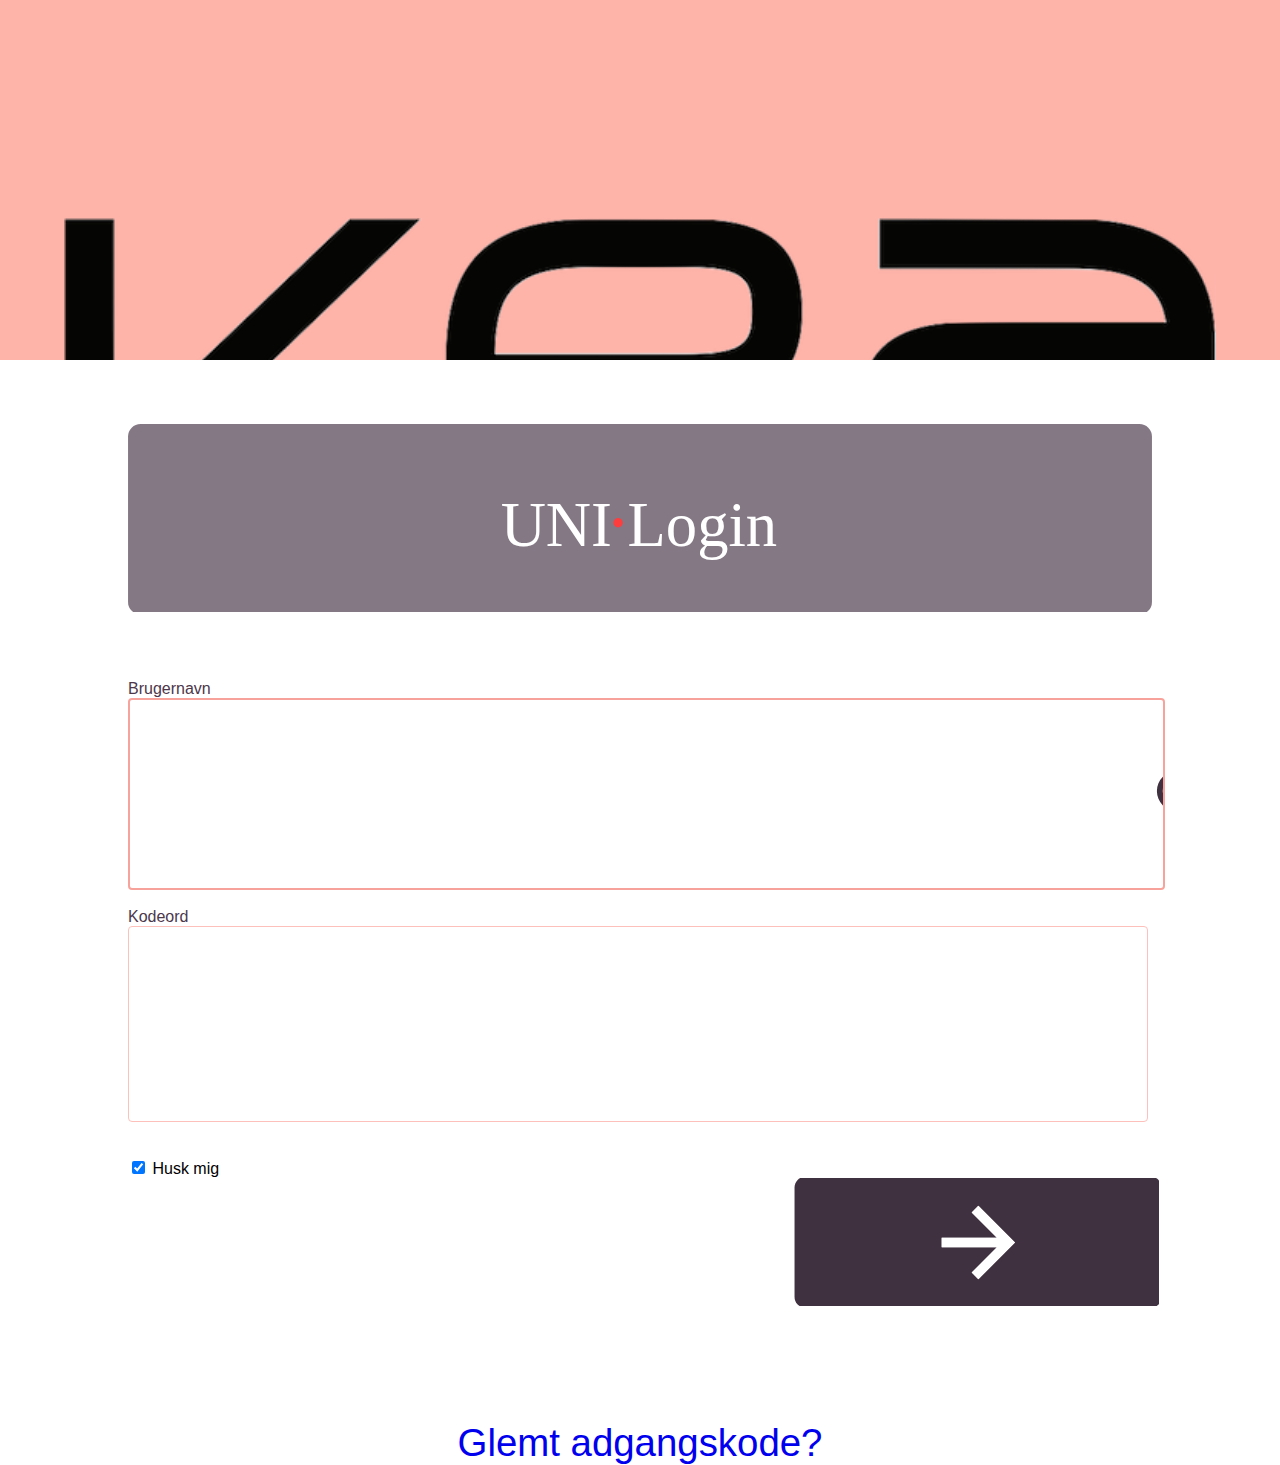
<file: index.html>
<!DOCTYPE html>
<html lang="DAN">

<head>
    <meta charset="utf-8">
    <meta name="viewport" content="width=device-width, initial-scale=1.0">
    <title>Log ind</title>
    <link rel="stylesheet" href="style.css">
</head>



<body>
    <div class="fade_in">
        <nav>

            <!--KEA logo-->

            <div class="logoboks">
                <div class="logo_login"></div>
            </div>


        </nav>




        <!--login boxe-->

        <div class="container_login">
            <div class="unilogin"></div>

            <form action="forside.html">
                <p>Brugernavn</p>
                <input type="text" name="brugernavn" id="username" required>
                <br>
                <p>Kodeord</p>
                <input type="password" name="password" id="password" required>
                <br> <br>
                <input type="checkbox" checked="checked" name="remember"> Husk mig
                <input type="submit" value="" id="submit" onclick="validate()" />

            </form>


            <div class="login_submit"></div>
            <a href="glemt_adgangskode.html">
                <div class="glemt">
                    Glemt adgangskode?
                </div>

            </a>


        </div>




        <script src="script.js"></script>

    </div>
</body>

</html>
</file>
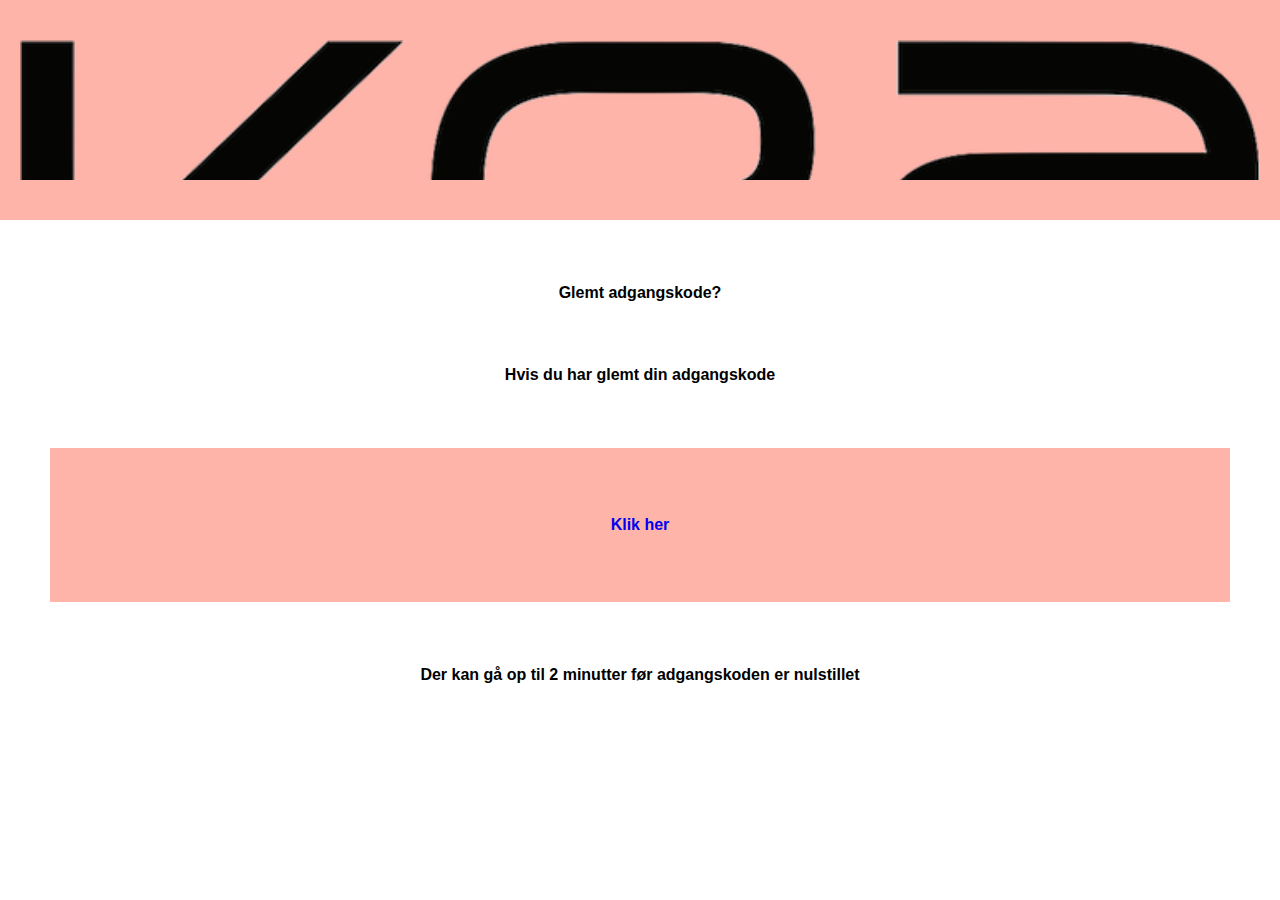
<file: glemt_adgangskode.html>
<!DOCTYPE html>
<html lang="DAN">

<head>
    <meta charset="utf-8">
    <meta name="viewport" content="width=device-width, initial-scale=1.0">
    <title>Afleveringer oversigt</title>
    <link rel="stylesheet" href="style.css">
</head>

<body>

    <div id="kea_box">
        <div id="kea_logo"></div>
    </div>

    <div id="glemt_adgangskode">
        <h2>Glemt adgangskode?</h2>
        <h2>Hvis du har glemt din adgangskode</h2>
        <a href="index.html">
            <div id="knap">
                <h2>Klik her</h2>
            </div>
        </a>

        <h2>Der kan gå op til 2 minutter før adgangskoden er nulstillet</h2>
    </div>



</body>

</html>
</file>
<file: style.css>
/* --- INDHOLDFORTEGNELSE

1. Variabler og overordnet styling
2. Layout og grid
4. LOG IND
5. FORSIDE
6. SKEMA
7. SKEMA VALGT LEKTION
8. AFLEVERINGER OVERSIGT
9. UPLOAD NY AFLEVERING
10. AFLVERINGER
11. AFLEVERING FEEDBACK
12. CHAT
13. VALGT CHAT
14. HEADER

----- */


/* ------- Variabler og overordnet styling ---------- */

body {
    /*    width: 375px;
    */
    margin: 0;
    font-family: Arial, Helvetica, sans-serif;

}

img {
    width: 100%;
}

    {
    box-sizing: border-box;
}

a {
    text-decoration: none;
}

a:visited {
    color: #000000;
}

/* ------- Layout og grid ---------- */




/* ------- LOG IND  ---------- */


/* ----- Logoboks ----*/
.logoboks {
    background-color: #FFB4AA;
    height: 40vh;
    display: flex;

    justify-content: center;
}

.logo_login {
    background-image: url(img/png/kea_logo.png);
    background-size: 100%;
    background-repeat: no-repeat;
    margin-top: 17vw;
    width: 90vw;


}



/*- CONTAINER -*/


.container_login {
    display: flex;
    flex-direction: column;
    flex-wrap: nowrap;
}

/* ------ UNI LOGIN -------*/

.unilogin {
    background: url("img/SVG/unilogin.svg");
    background-repeat: no-repeat;

    width: 80%;
    height: 20vw;

    margin: auto;
    margin-top: 5%;
}



/*- FORMUALR -*/

form {
    margin-left: 10vw;
}

form p {
    color: #4D374B;
    margin: 0;
}

input[type=text] {
    border: 1px solid #fdc0ba;
    font-size: 7vw;
    width: 88%;
    height: 15vw;
    margin-bottom: 2vh;
    cursor: pointer;
    border-radius: 4px;


}

input[type=password] {
    border: 1px solid #fdc0ba;
    font-size: 7vw;
    width: 88%;
    height: 15vw;
    margin-bottom: 2vh;
    cursor: pointer;
    border-radius: 4px;

}

input[type=submit] {
    background: url(img/SVG/login.svg);
    background-repeat: no-repeat;
    border: 0;
    display: block;
    height: 10vw;
    width: 30vw;
    margin-left: 52vw;
}




.glemt {
    font-size: 3vw;
    font-weight: 100;
    margin-top: 9vw;
    text-align: center;

}


/*- GLEMT ADGANGSKODE -*/

#kea_box {
    background: #FFB4AA;
    margin: 0px;
    padding: 40px 20px;
}

#kea_logo {
    background-image: url(img/png/kea_logo.png);
    background-repeat: no-repeat;
    background-size: 100%;
    height: 140px;
}

#knap {
    background: #FFB4AA;
    margin: 25px 50px;
    padding: 10px;
}

#glemt_adgangskode h2 {
    font-size: 1rem;
    margin: 5%;
}

/* ------- FORSIDE ---------- */

.themebox {
    border: 3px solid #f79d94;
    margin: 5%;
    display: flex;
    flex-wrap: wrap;



}

.description {
    flex-grow: 0.5;
    width: 75%
}

.themebox h1 {
    font-size: 1.3rem;
    margin: 5% 3%;
    color: #3F3140;

}

.themebox h2 {
    font-size: 1.1rem;

    margin: 5% 3%;
    color: #675069;

}

.assignmentbox {
    border: 3px solid #f79d94;
    margin: 5%;
    display: flex;
    flex-wrap: wrap;
}

.assignmentbox h1 {
    font-size: 1.3rem;

    margin: 5% 3%;
    color: #3F3140;
}

.assignmentbox h2 {
    font-size: 1.1rem;

    margin: 5% 3%;
    color: #675069;

}

.arrow {
    background-image: url(img/SVG/arrow.svg);
    background-repeat: no-repeat;
    height: 40px;
    flex-grow: 1;
    margin-top: 7%;


}

.homework {
    border: 3px solid #f79d94;
    margin: 5%;
    background-color: #f79d94
}

.homework h1 {
    font-size: 1.3rem;

    margin: 5% 3%;
    color: #3F3140;

}

.homework h2 {
    font-size: 1.1rem;

    margin: 5% 3%;
    color: #675069;

}

/* ------- SKEMA  ---------- */
/*- Dato og pile - */

#skema_header {
    width: 100%;
    display: flex;
    flex-direction: row;
    flex-wrap: wrap;
    flex-basis: 60vw;
    margin: auto;
    padding: 4vw;

}


.dato {
    font-family: sans-serif;
    font-size: 7vw;
    flex-grow: 1;
    color: #4D374B;

}

.left {
    background-image: url(img/SVG/arrowleft.svg);
    background-repeat: no-repeat;
    width: 5vw;
    height: 6vw;
    flex-grow: 2;
    margin-top: 1vw;
}

.right {
    background-image: url(img/SVG/arrowright.svg);
    background-repeat: no-repeat;
    width: 5vw;
    height: 12vw;
    flex-grow: 2;
    margin-top: 1vw;
}


/*- Container til lektionskasser + lyserøde lektionskasser -*/

#lektioner {
    width: 100%;



    display: flex;
    flex-direction: column;
    flex-wrap: wrap;
}

.lektion_kasse {
    background-color: #F79D94;
    width: 90%;
    flex-grow: 1;
    margin: auto;
    margin-bottom: 5%;


    display: flex;
    flex-wrap: wrap;
}

/* - Tekstinhold til hver lektion -*/


.lektion_kasse_top {
    flex-grow: 1;
    height: 10%;
    width: 100%;

    display: flex;
}

.lektion_kasse_bund {
    flex-grow: 2;

    display: flex;
    flex-direction: column;
    width: 100%;
}


.text_undervisning {
    font-size: 4vw;
    font-weight: 100;
    flex-grow: 5;
    padding: 0.5vw 2vw;
    color: #4D374B;

}

.info_ikon {
    background-image: url(img/png/info.png);
    background-repeat: no-repeat;
    background-size: 100%;
    width: 20px;
    height: 20px;
    margin-top: 1vh;
    margin-right: 1vw;

}

.text_tid {
    font-size: 4vw;
    font-weight: 500;
    padding: 0.5vw 2vw;
    color: #4D374B;
}

.text_modul {
    font-size: 5vw;
    font-weight: 500;
    padding: 0.5vw 2vw;
    color: #4D374B;
}


/* ------- SKEMA VALGT LEKTION / SKEMAMODUL  ---------- */

hr {
    align-content: center;
    color: black;
    width: 95%;
}

/*- Lektionmodul header -*/

.lektion_header {
    width: 80%;
    display: flex;
    flex-direction: row;
    flex-wrap: nowrap;
    margin: 0vw;
    padding: 4vw;
}

.skemalektion_back {
    background-image: url(img/SVG/arrowleft.svg);
    background-repeat: no-repeat;
    width: 7vw;
    height: 7vw;
    flex-grow: 1;
    margin-top: 0.5vw;
}

.skemalektion_dato {
    font-size: 7vw;
    flex-grow: 5;
    margin-left: 8vw;
    color: #4D374B;
}


/*- Lektionmodul secton lektion (pink boks) -*/

#section_lektion_info_boks {
    background-color: #F79D94;
    width: 95%;
    height: 25vw;
    margin: auto;

    display: flex;
    flex-direction: column;
}

.lektion_info_indhold {
    font-size: 8vw;
    font-weight: 700;
    padding: 0vw 2vw;
    color: #4D374B;
}


.lektion_info_lokale {
    font-size: 4vw;
    font-weight: 100;
    color: #4D374B;
    padding: 0.5vw 2vw;
    display: flex;
    flex-direction: row;
}

.location_logo {
    background-image: url(img/png/location.png);
    background-repeat: no-repeat;
    background-size: 100%;
    padding: 1vw 1vw 2vw 1vw;
    width: 5vw;
    height: 5vw;

}

.location_text {
    font-size: 4vw;
    margin: 1vw 2vw;
}

/*- Lektionmodul section undervisere -*/

#section_underviser {
    width: 93%;
    height: 35vw;
    margin: 1vw;

    display: flex;
    flex-direction: column;
}

.skemalektion_title {
    font-size: 8vw;
    margin-left: 1vw;
    color: #4D374B;
}

#underviser_container {
    display: flex;
    flex-direction: row;
    margin: 1;
}

.underviser {
    display: flex;
    flex-direction: column;
    margin: 5vw;

    width: 10vw;
    height: 20vw;
}

.person_logo {
    background-image: url(img/SVG/chatdark.svg);
    background-repeat: no-repeat;
    background-size: 100%;
    width: 12vw;
    height: 12vw;
    margin: auto;
}

.underviser_navn {
    font-size: 4vw;
    margin: auto;
    margin-left: 2vw;
    color: #4D374B;

}


/*- Lektionmodul section dokumenter -*/

#section_lektion_dokumenter {
    width: 100%;
    height: 67vw;
    margin: 1vw;

    display: flex;
    flex-direction: column;
}

.dokument_boks {
    background-color: #fdc0ba;
    width: 95%;
    height: 25vw;
    margin: auto;

    display: flex;
    flex-direction: row;
}

.attached_boks {
    background-color: #f8948b;
    width: 35vw;
    height: 25vw;
    margin: auto;

    display: flex;
    justify-content: center;
    align-items: center;
}

.attached_logo {
    background-image: url(img/SVG/attached.svg);
    background-repeat: no-repeat;
    background-size: 100%;
    width: 16vw;
    height: 16vw;

}


.attached_text {
    font-size: 7vw;
    font-weight: 300;
    padding: 5vw;
    color: #4D374B;

}


/* ------- SKEMA VALGT LEKTION  ---------- */



/* ------- AFLEVERINGER OVERSIGT ---------- */
#aflevering1 h3,
#aflevering2 h3 {
    font-family: arial, sans-serif;
    font-size: 1rem;

}

#aflevering1 h3,
#aflevering2 h4 {
    font-family: arial, sans-serif;

}

#tema1 h2,
#tema2 h2,
#tema3 h2,
#tema4 h2 {
    font-family: arial, sans-serif;
    font-size: 16px;
    text-align: center;
}


#aflevering1 {
    background: #ffffff;
    margin: 12px;
    padding: 4px;
    border: solid #FFB4AA 2px;
}

#pil1 {
    background-image: url(img/SVG/arrow.svg);
    background-repeat: no-repeat;
    background-size: 100%;
    width: 40px;
    height: 40px;
    margin-left: 80%;
    margin-top: -15%
}

#aflevering2 {
    background: #ffffff;
    margin: 12px;
    padding: 4px;
    border: solid #FFB4AA 2px;

}

#pil2 {
    background-image: url(img/SVG/arrow.svg);
    background-repeat: no-repeat;
    background-size: 100%;
    width: 40px;
    height: 40px;
    margin-left: 80%;
    margin-top: -15%
}


#tema1 {
    background: #FFB4AA;
    margin: 12px;
    padding: 10px;
}

#tema2 {
    background: #FFB4AA;
    margin: 12px;
    padding: 10px;
}

#tema3 {
    background: #FFB4AA;
    margin: 12px;
    padding: 10px;
}

#tema4 {
    background: #FFB4AA;
    margin: 12px;
    padding: 10px;
}




/* ------- UPLOAD NY AFLEVERING ---------- */

#titel,
#afleveringsfrist,
#eller,
#upload,
#aflever h2 {
    font-family: arial, sans-serif;
    font-size: 12px;
    text-align: center;
}

#indsaet,
#linkfelt,
#kommentar,
#kommentarfelt h3 {
    font-family: arial, sans-serif;
    font-size: 11px;
    padding: 0 0 0 15px;
}


#tilbage {
    background-image: url(img/png/arrow.png);
    background-repeat: no-repeat;
    background-size: 100%;
    width: 27px;
    height: 27px;
    margin-right: 20%
}

#titel h2 {
    margin-top: -7%
}


#titel {
    background: #FFB4AA;
    margin: 12px;
    padding: 10px;

}

#titel {
    background: #FFB4AA;
    margin: 12px;
    padding: 10px;
}

#afleveringsfrist {
    background: #ffffff;
    margin: 12px;
    padding: 10px;
    border: solid #FFB4AA 0.5px;
}

#indsaet {
    text-align: left;
}

#linkfelt {
    background: #ffffff;
    margin: 1px 12px;
    padding: 1px;
    border: solid #FFB4AA 0.5px;
}

#upload {
    background: #FFB4AA;
    margin: 12px;
    padding: 5px 10px;
}

#kommentarfelt {
    background: #ffffff;
    margin: 1px 12px;
    padding: 1px;
    border: solid #FFB4AA 0.5px;
}

#aflever {
    background: #FFB4AA;
    margin: 12px 60px;
    padding: 5px 10px;
}

/* ------- AFLVERINGER ---------- */

#box1,
#box2,
#box3,
#box4,
#dato,
h2 {
    font-family: arial, sans-serif;
    font-size: 12px;
    text-align: center;
}

#opgave h3 {
    font-family: arial, sans-serif;
    font-size: 11px;
    padding: 0 0 0 15px;
}

.aflevering_box {
    background: #FFB4AA;
    margin: 12px;
    padding: 10px;
}

.dato_aflevering_container {
    display: flex;
    flex-wrap: wrap;
    margin: 8px 13px;

}

#dato {
    background: #FFB4AA;
    padding: 2px;
    flex-basis: 40px;
    flex-grow: 1;
}

#opgave {
    background: #ffffff;
    border: solid black 0.02px;
    padding: 2px;
    flex-basis: 40px;
    flex-grow: 3;

    flex-wrap: wrap;
    display: flex;
    flex-direction: row;
}

#opgave h3 {
    width: 80%;
    flex-grow: 1;
    flex-basis: 20px;
}


#feedback1 {
    background-image: url(img/SVG/approved.svg);
    background-repeat: no-repeat;
    background-size: 100%;
    width: 27px;
    height: 30px;
    margin: auto;
    margin-right: 2vw;
    flex-basis: 30px;

}

#feedback2 {
    background-image: url(img/SVG/notapproved.svg);
    background-repeat: no-repeat;
    background-size: 100%;
    width: 27px;
    height: 30px;
    margin: auto;
    margin-right: 2vw;
    flex-basis: 30px;
}

#feedback3 {
    background-image: url(img/SVG/notgraded.svg);
    background-repeat: no-repeat;
    background-size: 100%;
    width: 27px;
    height: 30px;
    margin: auto;
    margin-right: 2vw;
    flex-basis: 30px;
}

#feedback4 {
    background-image: url(img/SVG/approved.svg);
    background-repeat: no-repeat;
    background-size: 100%;
    width: 27px;
    height: 30px;
    margin: auto;
    margin-right: 2vw;
    flex-basis: 30px;
}



/* ------- AFLEVERING FEEDBACK ---------- */

#titel2,
#afleveret,
#godkendt,
#feedback h2 {
    font-family: arial, sans-serif;
    font-size: 12px;
    text-align: center;
}

#feedback h3 {
    font-family: arial, sans-serif;
    font-size: 11px;
    padding: 0 0 0 15px;
}

#titel2 {
    background: #FFB4AA;
    margin: 12px;
    padding: 10px;


}

#titel2 h2 {
    margin-top: -7%;
}

#tilbage2 {
    background-image: url(img/png/arrow.png);
    background-repeat: no-repeat;
    background-size: 100%;
    width: 27px;
    height: 27px;
}

#afleveret {
    background: #ffffff;
    margin: 12px;
    padding: 10px;
    border: solid #FFB4AA 0.5px;
}

#godkendt {
    background: #ffffff;
    margin: 12px;
    padding: 10px;
    border: solid #FFB4AA 0.5px;

    flex-wrap: wrap;
    display: flex;
    justify-content: center;
}

#godkendt_hak {
    background-image: url(img/SVG/approved.svg);
    background-repeat: no-repeat;
    background-size: 100%;
    width: 27px;
    height: 27px;
    margin-left: 5%
}

#feedback {
    background: #ffffff;
    margin: 12px;
    padding: 10px 0 80px 0;
    border: solid #FFB4AA 0.5px;
}



/* ------- CHAT ---------- */
/* ------- CHAT ---------- */

#search {
    display: flex;
    width: 100%;
    margin: 3vw 0 0 0;
    justify-content: center;
}

input[type=text] {
    width: 90%;
    box-sizing: border-box;
    border: 2px solid #F7A39B;
    font-size: 1em;
    background-color: white;
    background-image: url(img/SVG/searchicon.svg);
    background-repeat: no-repeat;
    background-size: 5%;
    background-position: 80vw;
    padding: 2vw;
}

.content {
    margin: 12px;
}

.latestrowone {
    display: flex;
    flex-direction: row;
    justify-content: space-around;
    margin: 0vw 0vw 5vw;
}

.latestrowtwo {
    display: flex;
    flex-direction: row;
    justify-content: space-around;
}

.arowone {
    display: flex;
    flex-direction: row;
    justify-content: space-around;
    margin: 0vw 0vw 5vw;
}

.arowtwo {
    display: flex;
    flex-direction: row;
    justify-content: space-around;
}

h2 {
    font-size: 1.3em;
}

.content a {
    color: black;
    text-decoration: none;
}

.chat {
    box-sizing: border-box;
    width: 28vw;
    height: 28vw;
    border: none;
    background-color: #F7A39B;
    text-align: center;
    cursor: pointer;
    align-items: center;
    display: flex;
    flex-direction: column;
    position: relative;
}

.chat img {
    margin: 3vw 0 0;
    width: 12vw;
    align-self: center;
}

.chat p {
    font-size: 1.2em;
    margin: 5vw 0vw 0vw;
}

#plus {
    background-image: url(img/SVG/plusdark.svg);
    width: 5vw;
    height: 5vw;
    background-repeat: no-repeat;
    position: absolute;
    top: 1vw;
    left: 19vw;
}

#nochat {
    visibility: hidden;
}





/* ------- VALGT CHAT ---------- */


#chat_name {
    color: white;
    margin: 4px;
}

.chatheader {
    display: flex;
    flex-direction: column;
    flex-wrap: wrap;
    justify-content: center;
    align-items: center;
    padding: 20px;
}

#logo_chat {
    background-image: url(img/SVG/chatwhite.svg);
    height: 60px;
    width: 60px;
    background-repeat: no-repeat;
}

#plus_chat {
    background-image: url(img/SVG/pluswhite.svg);
    background-repeat: no-repeat;
    width: 6vw;
    height: 6vw;
    position: absolute;
    left: 92vw;
    top: 1vw;
    background-size: 100%;
    cursor: pointer;
}

#arrow_chat {
    background-image: url(img/SVG/arrowchat.svg);
    position: fixed;
    height: 10vw;
    width: 10vw;
    left: 20px;
    top: 5%;
    background-repeat: no-repeat;
}


.logo_person {
    background-image: url(img/SVG/chatdark.svg);
    background-size: 100%;
    height: 35px;
    width: 35px;
}


#logo_chat_dark1 {
    position: absolute;
    left: 90vw;
    top: 160px;
}

#logo_chat_dark2 {
    position: absolute;
    left: 1vw;
    top: 290px;
}

#logo_chat_dark3 {
    position: absolute;
    left: 90vw;
    top: 490px;
}


#chat_box1 {
    height: 12%;
    width: 75%;
    background-color: #4c374b;
    position: absolute;
    top: 160px;
    left: 15px;
    border-radius: 15px;
    padding: 15px;
}

#chat_box1 p {
    color: white;
    font-size: 1em
}

#chat_box2 {
    height: 12%;
    width: 75%;
    background-color: #FFB0A5;
    top: 290px;
    left: 65px;
    border-radius: 15px;
    position: absolute;
    padding: 15px;
    display: flex;
    flex-direction: column;
}

#file {
    display: flex;
    flex-direction: row;
    padding-top: 40px;
}

#file p {
    padding-left: 10px;
}

#chat_box2 p {
    color: #4c374b;
    font-size: 1em;
    margin: 0;
}

#chat_box3 {
    height: 12%;
    width: 75%;
    background-color: #4c374b;
    position: absolute;
    top: 470px;
    left: 15px;
    border-radius: 15px;
    padding: 0 15px;
}

#chat_box3 p {
    color: white;
    font-size: 1em;
}

#attachment_logo {
    background-image: url(img/SVG/attached.svg);
    height: 20px;
    width: 20px;
    background-repeat: no-repeat;
    background-size: 100%;
}

#chat_text4 {
    height: 15vh;
    color: #4c374b;
    flex-wrap: wrap;
    display: flex;
    position: absolute;
    top: 28em;
    left: 9em;
}

#chat_text5 {
    height: 15vh;
    width: 15em;
    color: white;
    flex-wrap: wrap;
    display: flex;
    position: absolute;
    top: 35em;
    left: 3em;


}

.chat_bottom {
    height: 15vh;
    width: 100%;
    background-color: #F79D94;
    flex-wrap: wrap;
    display: flex;
    bottom: 0;
    position: fixed;
    align-items: center;
    flex-direction: row;
    justify-content: space-around;
}



#type input {
    width: 70vw;
}

#arrow_bottom {
    background-image: url(img/SVG/arrowright.svg);
    height: 3vh;
    width: 6vw;
    background-repeat: no-repeat;
    background-position: 99% 7%;

}

#attrachment_bottom {
    background-image: url(img/SVG/attached.svg);
    background-size: 100%;
    height: 20px;
    width: 20px;
    background-repeat: no-repeat;
}

/* ------- FADE-IN ANIMATION ---------- */

.fade_in {
    animation-name: fadein_kf;
    animation-duration: 1.5s;
    animation-iteration-count: 1;
    animation-fill-mode: forwards;
}

@keyframes fadein_kf {
    0% {
        opacity: 0;
    }

    100% {
        opacity: 1;
    }
}

/* -------- HEADER ------------ */

header {
    width: 100%;
    height: 15vh;
    background-color: #4c374b;
    flex-wrap: wrap;
    display: flex;
    justify-content: center;

}

header h1 {
    font-size: 2em;
    color: white;
    align-self: center;
}

.logo {
    z-index: 1000;
    height: 3%;
    width: 20%;
    background-image: url(img/SVG/logo.svg);
    background-size: 100%;
    background-repeat: no-repeat;

    position: absolute;
    left: 40%;
    top: 6%;
}

#pslogo {
    display: none;
}

#chatlogo {
    display: none;
}


nav a:visited {
    color: #ffffff;
}

/*MENU STUFF*/

/* Hamburger button styles. */
.hamburger-button {
    position: absolute;
    transition: .3s ease-in-out;
    width: 40px;
    height: 34px;
    display: block;
    top: 5%;
    right: 2rem;
    z-index: 100;
}

.hamburger-button span {
    position: absolute;
    height: 8px;
    border-radius: 4px;
    width: 100%;
    background-color: #f8f8f8;
    top: 0;
    transition: transform .2s ease-in-out, opacity .2s ease-in-out;
}

.hamburger-button span:nth-child(1) {
    top: 0px;
}

.hamburger-button span:nth-child(2),
.hamburger-button span:nth-child(3) {
    top: 13px;
}

.hamburger-button span:nth-child(4) {
    top: 26px;
}

.hamburger-button.active span {
    background-color: #FFF;
}

.hamburger-button.active span:nth-child(1),
.hamburger-button.active span:nth-child(4) {
    opacity: 0;
}

.hamburger-button.active span:nth-child(2) {
    transform: rotate(45deg);
}

.hamburger-button.active span:nth-child(3) {
    transform: rotate(-45deg);
}

/* 1. Style the overlay & navigation. */
.logout {
    box-sizing: border-box;
    background-color: #F58E81;
    width: 100%;
    height: 15vw;
    display: flex;
    justify-content: center;
    align-items: center;
    position: fixed;
    bottom: 0;
    left: 0;
}

.logout a {
    color: white;
    text-decoration: none;
}

.overlay {
    position: fixed;
    background: #3F3140;
    top: 0;
    left: 0;
    width: 100%;
    height: 0%;
    opacity: 0;
    visibility: hidden;
    transition: opacity .3s, visibility .3s, height .3s;
    display: flex;
    align-items: center;
    justify-content: center;
    z-index: 11;
}

nav {
    font-size: 2rem;
    font-family: 'Roboto', Arial, Helvetica, sans-serif;
    text-align: center;
    display: flex;
    flex-direction: column;
}

nav ul {
    list-style: none;
    padding: 0;
    margin: 0;
}

nav ul li {
    opacity: 0;
    margin: 3rem 0;
}

nav ul li a {
    color: #ffffff;
    text-decoration: none;
    transition: opacity .2s ease;
    opacity: .75;
}



nav ul li a:hover {
    opacity: 1;
}

/* 2. Add the animation. */
@keyframes fadeInLeft {
    0% {
        opacity: 0;
        transform: translate3d(-25%, 0, 0);
    }

    100% {
        opacity: 1;
        transform: translate3d(0, 0, 0);
    }
}

/* 3. Style the visible overlay. */
.overlay.visible {
    opacity: .95;
    visibility: visible;
    height: 100%;
}

.overlay.visible li {
    animation: fadeInLeft .3s ease forwards;
}

.overlay.visible li:nth-of-type(1) {
    animation-delay: 0.23s;
}

.overlay.visible li:nth-of-type(2) {
    animation-delay: 0.26s;
}

.overlay.visible li:nth-of-type(3) {
    animation-delay: 0.29s;
}

.overlay.visible li:nth-of-type(4) {
    animation-delay: 0.32s;
}

.overlay.visible li:nth-of-type(5) {
    animation-delay: 0.35s;
}
</file>
